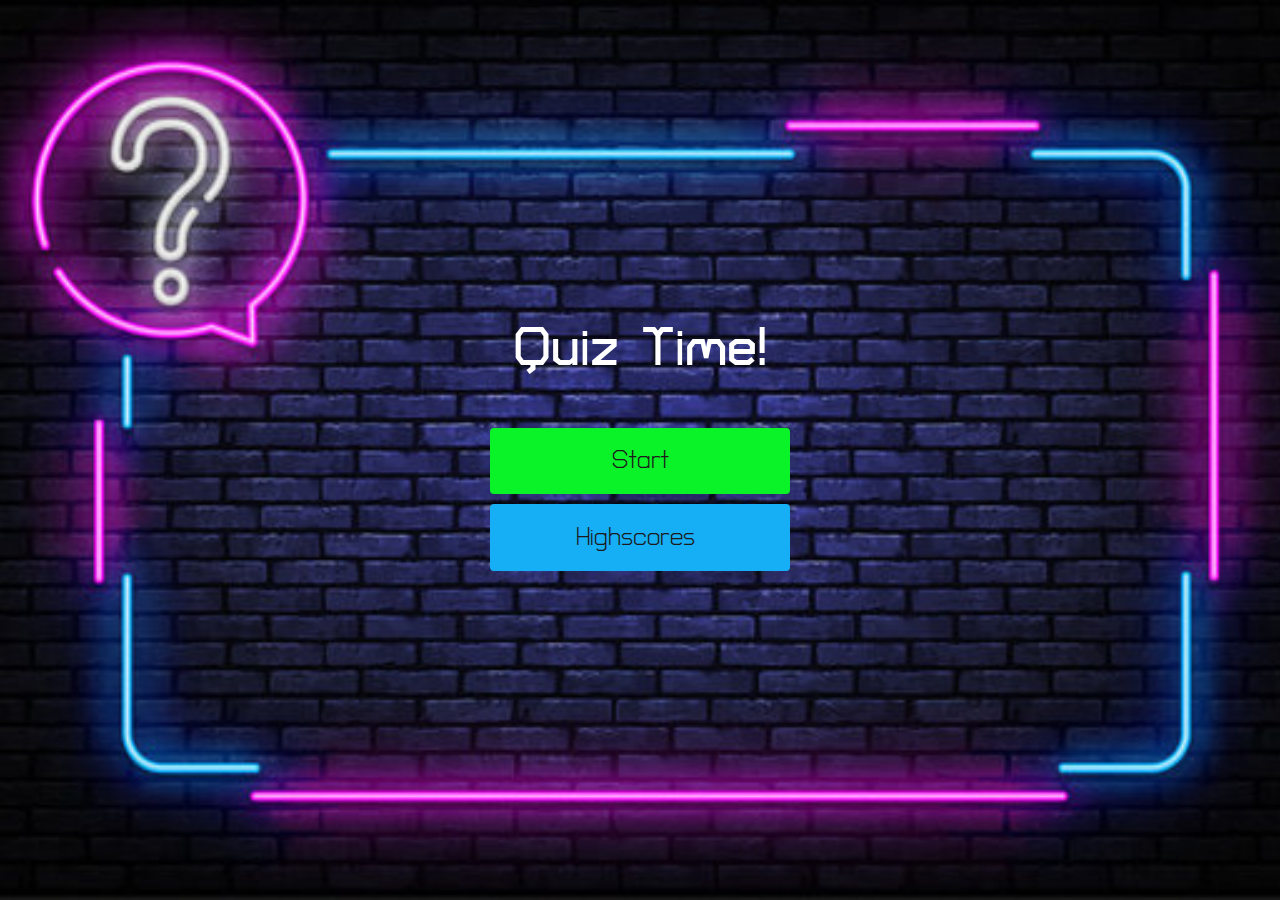
<file: index.html>
<!DOCTYPE html>
<html lang="en">
<head>
    <meta charset="UTF-8">
    <meta name="viewport" content="width=device-width, initial-scale=1.0">
    <title>Coding BootCamp Quiz!</title>
    <link rel="stylesheet" href="style.css">
    <!--link for font awesome-->
    <link rel="stylesheet" href="https://use.fontawesome.com/releases/v5.15.1/css/all.css" integrity="sha384-vp86vTRFVJgpjF9jiIGPEEqYqlDwgyBgEF109VFjmqGmIY/Y4HV4d3Gp2irVfcrp" crossorigin="anonymous">
</head>
<body>
    <!--main content-->
    <aside class="background">
        <main class="container">
            <section id="home" class="flex-column flex-center">
                <!--main heading-->
                <h1>Quiz Time!</h1>
                <!--buttons-->
                <a href="gsme.html" class="btn">Start <i class="fas fa-play-circle"></i></i></a>
                <a href="highscore.html" id="highscore-btn" class="btn">Highscores <i class="fas fa-crown"></i></a>
            </section>
        </main>
    </aside>
    
    
</body>
</html>
</file>
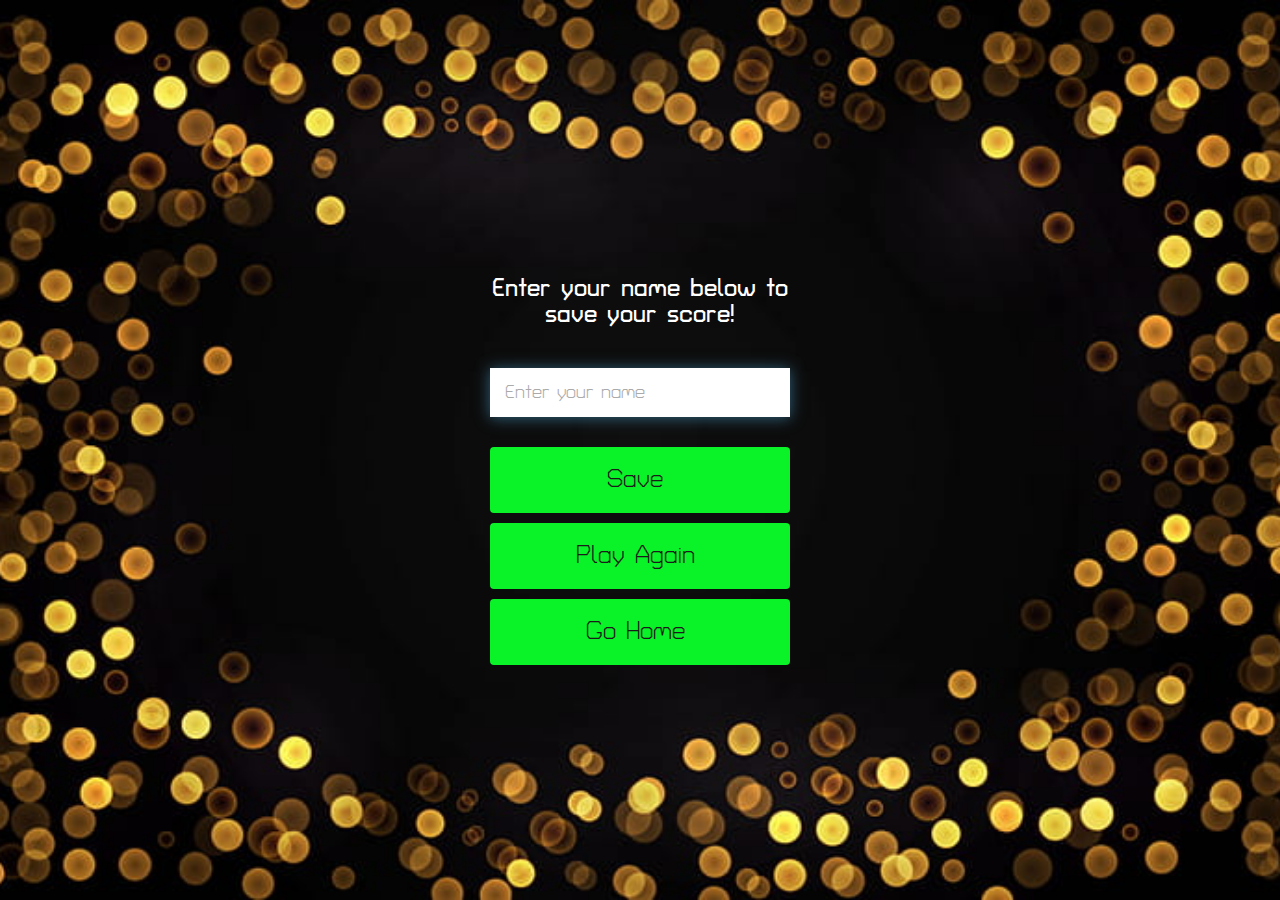
<file: end.html>
<!DOCTYPE html>
<html lang="en">
<head>
    <meta charset="UTF-8">
    <meta name="viewport" content="width=device-width, initial-scale=1.0">
    <title>Enter Here!</title>
    <link rel="stylesheet" href="style.css">
    <link rel="stylesheet" href="https://use.fontawesome.com/releases/v5.13.1/css/all.css" integrity="sha384-xxzQGERXS00kBmZW/6qxqJPyxW3UR0BPsL4c8ILaIWXva5kFi7TxkIIaMiKtqV1Q" crossorigin="anonymous">
</head>
<body>
    <!--background styling-->
    <aside class="bgend">
        <!--main content-->
        <main class="container">
            <section id="end" class="flex-center flex-column">
                <!--final score display-->
                <h1 id="finalScore">0</h1>
                <form class="end-form-container">
                    <!--name input for highscore page-->
                    <h2 id="end-text">Enter your name below to save your score!</h2>
                    <input type="text" name="name" id="username" placeholder="Enter your name">
                    <button class="btn" id="saveScoreBtn" type="submit" onclick="saveHighScore(event)" disabled>Save<i class="fas fa-save"></i></button>
                </form>
                <!--buttons-->
                <a href="gsme.html" class="btn">Play Again<i class="fas fa-recycle"></i></a>
                <a href="index.html" class="btn">Go Home<i class="fas fa-home"></i></a>
            </section>
        </main>
        <script src="end.js"></script>
    </aside>
</body>
</html>
</file>
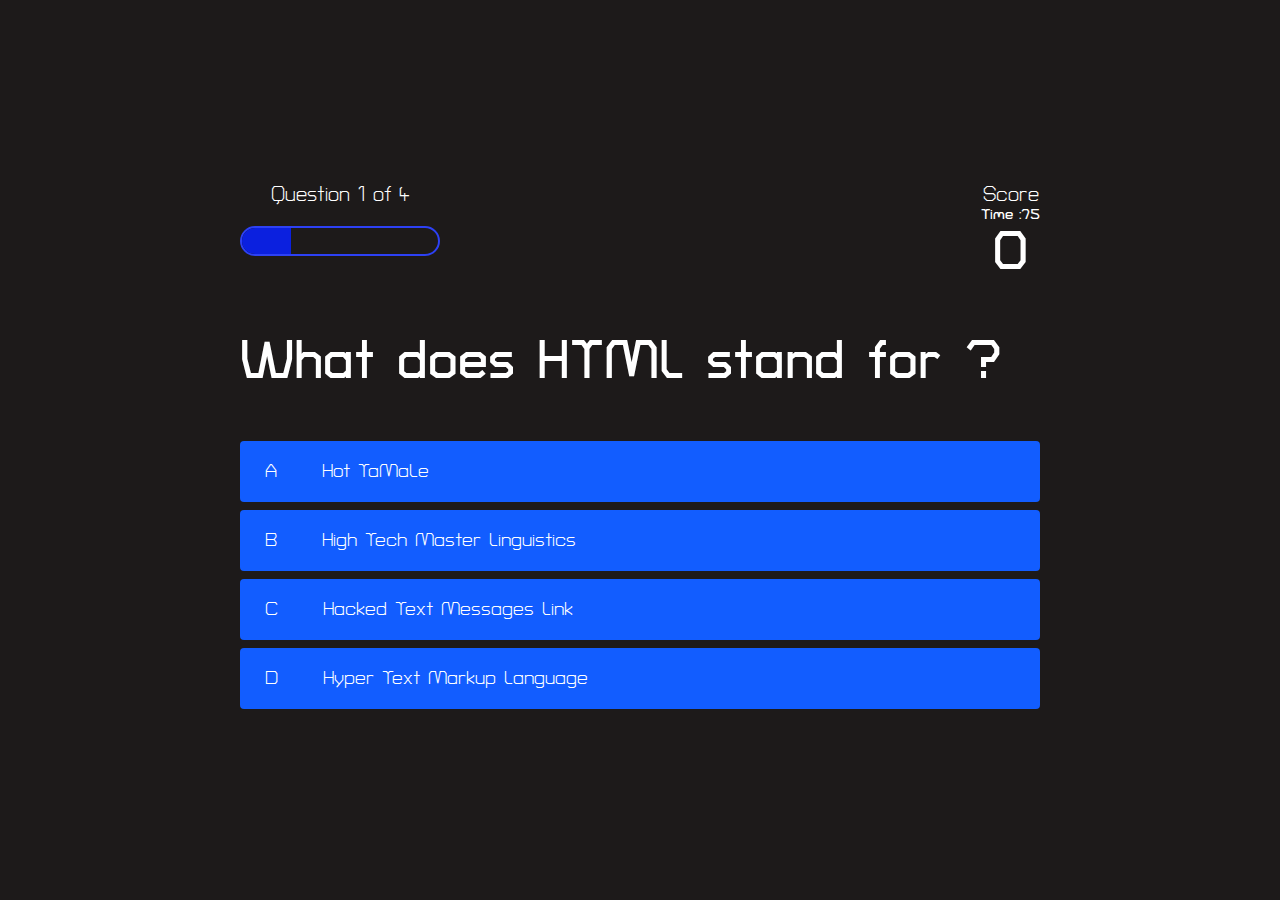
<file: gsme.html>
<!DOCTYPE html>
<html lang="en">
<head>
    <meta charset="UTF-8">
    <meta name="viewport" content="width=device-width, initial-scale=1.0">
    <title>Quiz Page</title>
    <!--css links-->
    <link rel="stylesheet" href="style.css">
    <link rel="stylesheet" href="game.css">
</head>
<body>
    <!--Main content-->
    <main class="container">
        <article id="game" class="justify-center flex-column">
            <nav id="hud">
                <section class="hud-item">
                    <!--Question count display-->
                    <p id="progressText" class="hud-prefix">
                        Question
                    </p>
                    <div id="progressBar">
                        <div id="progressBarFull"></div>
                    </div>
                </section>
                <section class="hud-item">
                    <!--Score display-->
                    <p class="hud-prefix">
                        Score
                    </p>
                    <p id="timerSelect" class="timer-select">
                        
                    </p>
                    <h1 class="hud-main-text" id="score">
                        0
                    </h1>
                </section>
            </nav>
            <!--Question display-->
            <h1 id="question">Question 1</h1>
            <!--display area for selections-->
            <section class="choice-container">
                <p class="choice-prefix">A</p>
                <p class="choice-text" data-number="1">Choice</p>
            </section>
            <section class="choice-container">
                <p class="choice-prefix">B</p>
                <p class="choice-text" data-number="2">Choice 2</p>
            </section>
            <section class="choice-container">
                <p class="choice-prefix">C</p>
                <p class="choice-text" data-number="3">Choice 3</p>
            </section>
            <section class="choice-container">
                <p class="choice-prefix">D</p>
                <p class="choice-text" data-number="4">Choice 4</p>
            </section>
        </article>
    </main>
    <script src="game.js"></script>
</body>
</html>
</file>
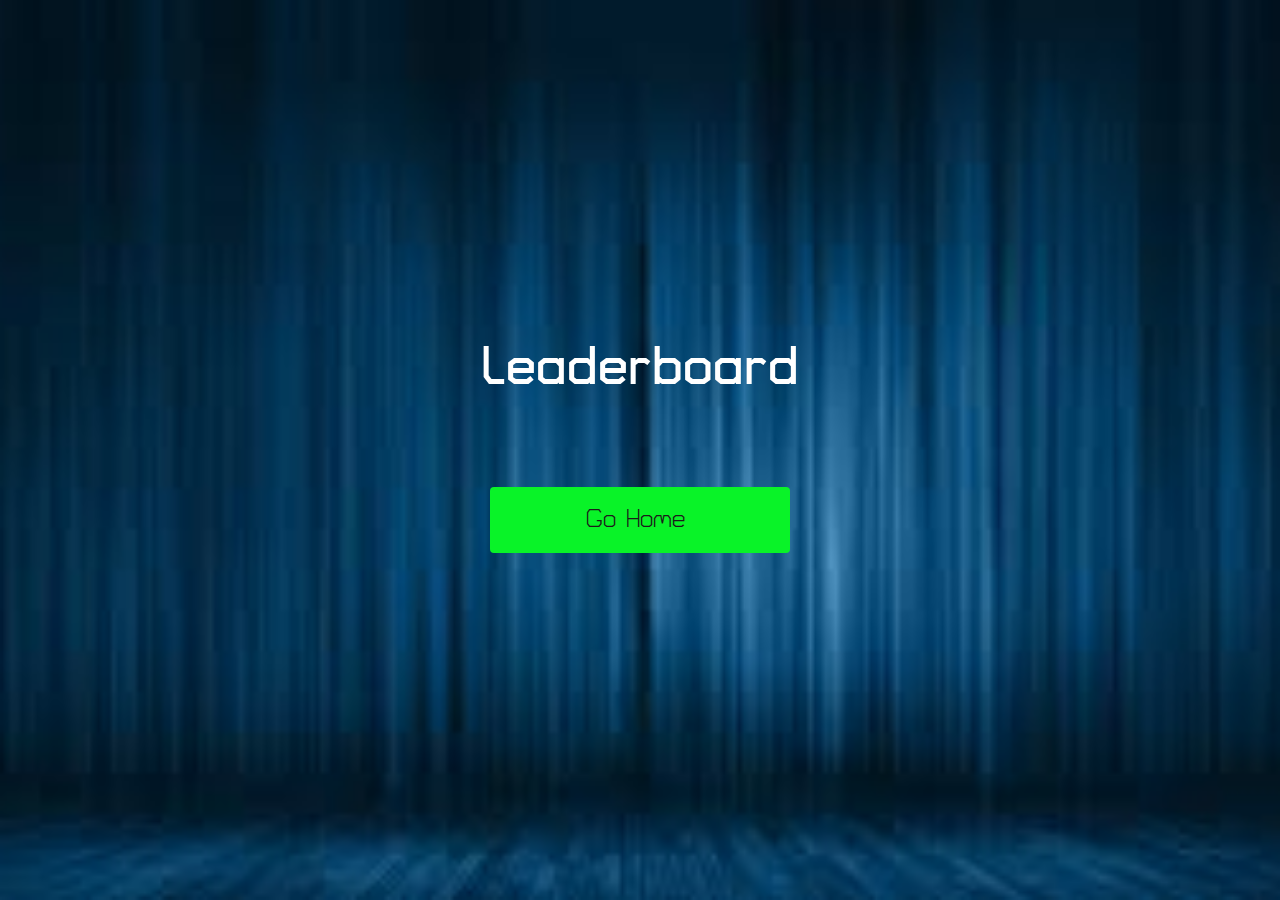
<file: highscore.html>
<!DOCTYPE html>
<html lang="en">
<head>
    <meta charset="UTF-8">
    <meta name="viewport" content="width=device-width, initial-scale=1.0">
    <title>High Scores</title>
    <link rel="stylesheet" href="style.css">
    <link rel="stylesheet" href="highscores.css">
    <!--link for font awesome-->
    <link rel="stylesheet" href="https://use.fontawesome.com/releases/v5.13.1/css/all.css" integrity="sha384-xxzQGERXS00kBmZW/6qxqJPyxW3UR0BPsL4c8ILaIWXva5kFi7TxkIIaMiKtqV1Q" crossorigin="anonymous">
</head>
<body>
    <!--Main Content-->
    <main class="container">
        <article id="highScores" class="flex-center flex-column">
            <!--Heading for Leaderboard-->
            <h1 id="finalScore">Leaderboard</h1>
            <ul id="highScoresList"></ul>
            <!--Home Button-->
            <a href="index.html" class="btn">Go Home<i class="fas fa-home"></i></a>
        </article>
    </main>
    <script src="highscores.js"></script>
</body>
</html>
</file>
<file: style.css>
/*googlefont link*/
@import url('https://fonts.googleapis.com/css2?family=Turret+Road:wght@700&display=swap');

:root {
    background-color: rgb(29, 26, 26)
}
/*style for body & background*/
.background {
    background-image: url("homebg.jpg");
    background-size: cover;
    background-position: center;
    
}

* {
    box-sizing: border-box;
    margin: 0;
    padding: 0;
    font-size: 62.5%;
    font-family: 'Turret Road', cursive;
}
/*style for font in header*/
h1 {
    font-size: 5.4rem;
    color: #fff;
    margin-bottom: 5rem;
}



h2 {
    font-size: 4.2rem;
    margin-bottom: 4rem;

}
/*display, alignment and content alignment for items on page*/
.container {
    width: 100vw;
    height: 100vh;
    display: flex;
    justify-content: center;
    align-items: center;
    max-width: 80rem;
    margin: 0 auto;
    padding: 2rem;
}

.flex-column {
    display: flex;
    flex-direction: column;
}

.flex-center {
    justify-content: center;
    align-items: center;
}

.justify-center {
    justify-content: center;
}

.text-center {
    text-align: center;
}
/*takes away element display*/
.hidden {
    display: none;
}
/*styling for button(incl. highscore), on hover (disabled)*/
.btn {
    font-size: 2.4rem;
    padding: 2rem 0;
    width: 30rem;
    text-align: center;
    margin-bottom: 1rem;
    text-decoration: none;
    color: rgb(28, 26, 26);
    background: linear-gradient(90deg, rgb(9, 243, 40) 0%, rgb(9, 243, 40) 100%);
    border-radius: 4px;
}

.btn:hover {
    cursor: pointer;
    box-shadow: 0 0.4rem 1.4rem 0 rgba(251, 252, 251, 0.993);
    transition: transform 150ms;
    transform: scale(1.03);
}

.btn[disabled]:hover {
    cursor: not-allowed;
    box-shadow: none;
    transform: none;
}

#highscore-btn {
    background: linear-gradient(90deg, rgb(22, 174, 245) 0%, rgb(22, 174, 245) 100%);
}

#highscore-btn:hover {
    cursor: cell;
    box-shadow: 0 0.4rem 1.4rem 0 rgba(47, 255, 6, 0.6);
}
/*sizing for special characters*/
.fa-crown {
    font-size: 2.5rem;
    margin-left: 1rem;
}

.fa-play {
    font-size: 2.5rem;
    margin-left: 1rem;
}
/*styling for end file*/
.end-form-container {
    width: 100%;
    display: flex;
    flex-direction: column;
    align-items: center;
    max-width: 30rem;
}

.bgend {
    background-image: url("endbg.jpg");
    background-position: center;
    background-size: cover;
}

input {
    margin-bottom: 1rem;
    width: 20rem;
    padding: 1.5rem;
    font-size: 1.8rem;
    border: none;
    box-shadow: 0 0.1rem 1.4rem 0 rgba(86, 185, 235, 0.5);
}

input::placeholder {
    color: #aaa;
}

#username {
    margin-bottom: 3rem;
    width: 100%;
    outline: none;
}

#end-text {
    font-size: 2.4rem;
    color: #fff;
    text-align: center;
}

#saveScoreBtn {
    border: none;
}

.fa-home {
    margin-left: 1rem;
    font-size: 2rem;
    color: rgb(28, 26, 26)
}
.fa-recycle {
    margin-left: 1rem;
    font-size: 2rem;
    color: rgb(28, 26, 26)
}
.fa-save {
    margin-left: 1rem;
    font-size: 2rem;
    color: rgb(28, 26, 26)
}

@media screen and (max-width: 768px) {
    .choice-container {
        min-width: 40rem;
    }
}
</file>
<file: game.css>
/*colors font*/
body {
    color: #fff;
}
/*styles answer boxes*/
.choice-container {
    display: flex;
    margin-bottom: 0.8rem;
    width: 100%;
    border-radius: 4px;
    background: rgb(18, 93, 255);
    font-size: 3rem;
    min-width: 80rem;
}
/*adds effects on hover over answer box*/
.choice-container:hover {
    cursor: grab;
    box-shadow: 0 0.4rem 1.4rem 0 rgba(255, 255, 255, 0.5);
    transform: scale(1.02);
    transform: transform 100ms;
}
/*styling for text in answer box*/
.choice-prefix {
    padding: 2rem 2.5rem;
    color: white;
}

.choice-text {
    padding: 2rem;
    width: 100%;
}
/*styling for timer display*/
#timerSelect {
    font-size: 15px;
    font-weight: bold;
}
/*styling for correct or incorrect event*/
.correct {
    background: greenyellow;
}

.incorrect {
    background: linear-gradient(32deg, rgba(230, 29, 29, 1) 0%, rgb(224, 11, 11, 1) 100%);
}

/* Heads up Display */
#hud {
    display: flex;
    justify-content: space-between;
}

.hud-prefix {
    text-align: center;
    font-size: 2rem;
}

.hud-main-text {
    text-align: center;
}

#progressBar {
    width: 20rem;
    height: 3rem;
    border: 0.2rem solid rgb(45, 65, 245);
    margin-top: 2rem;
    border-radius: 50px;
    overflow: hidden;
}

#progressBarFull {
    height: 100%;
    background: rgb(11, 32, 223);
    width: 0%;
}

@media screen and (max-width: 770px) {
    .choice-container {
        min-width: 40rem;
    }
}
</file>
<file: highscores.css>
/*styles background and tex color*/
body {
    color: #fff;
    background-image: url(highbg.jpeg);
    background-size: cover;
    background-position: center;
}
/*styles highscore display*/
#highScoresList {
    list-style: none;
    margin-bottom: 4rem;
}

.high-score {
    font-size: 2.8rem;
    margin-bottom: 0.5rem;
}
</file>
